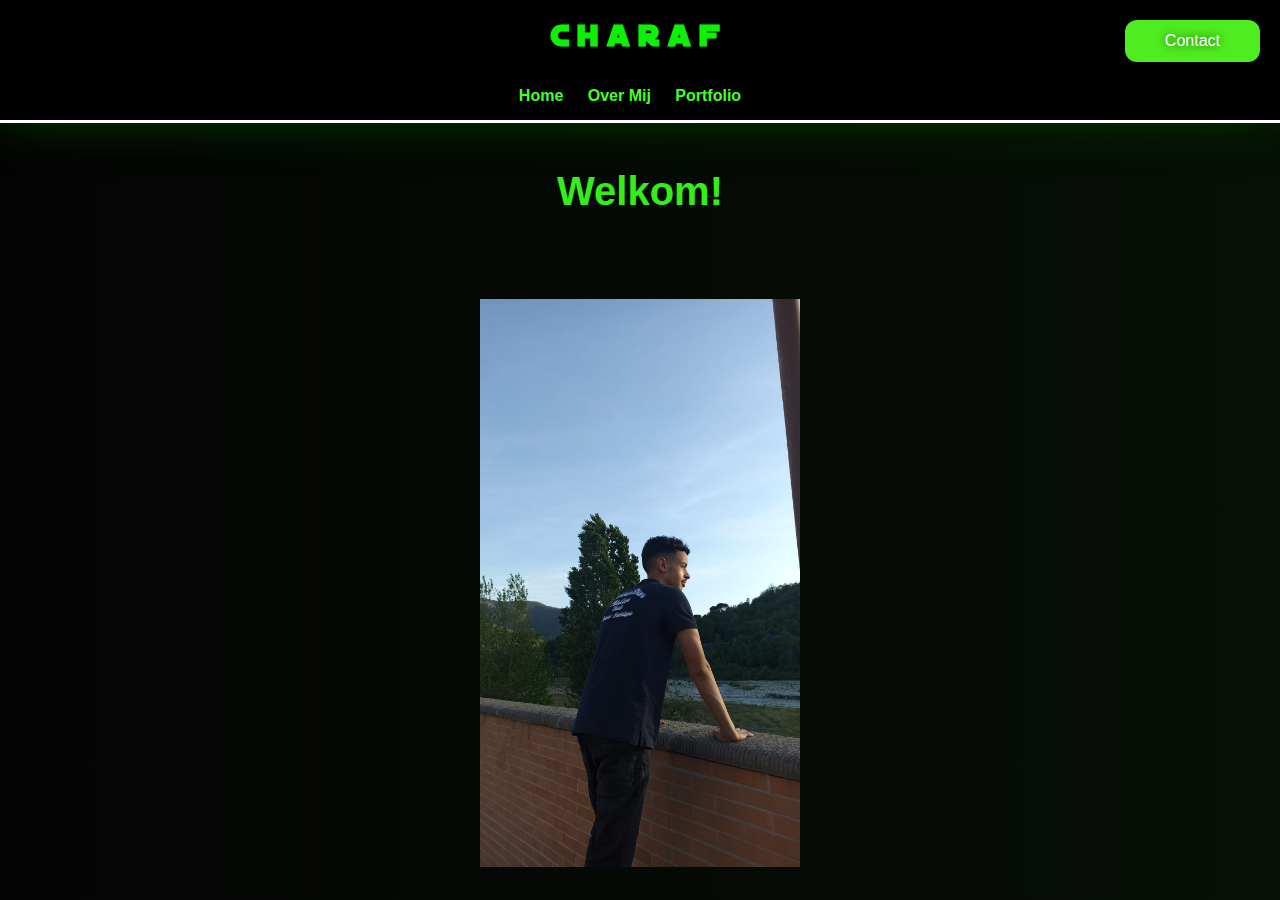
<file: index.html>
<!DOCTYPE html>
<html lang="nl">
  <head>
    <meta charset="UTF-8" />
    <meta name="viewport" content="width=device-width, initial-scale=1.0" />
    <title>Home</title>
    <link rel="stylesheet" href="style.css" />
    <script src="script.js" defer></script>
    <link rel="shortcut icon" href="media/favicon.png" type="image/x-icon" />
    <style>
      .header h1 {
        animation: flickering 1.9s;
      }
    </style>
  </head>

  <body>
    <div id="header">
      <a href="contact.html"><div class="button">Contact</div></a>
      <header class="header">
        <a href="transition.html" style="text-decoration: none"
          ><h1>Charaf</h1></a
        >
      </header>
      <nav class="navbar">
        <ul>
          <li><a href="index.html">Home</a></li>
          <li><a href="overmij.html">Over Mij</a></li>
          <li><a href="portfolio.html">Portfolio</a></li>
        </ul>
      </nav>
    </div>

    <div class="container">
      <h2 id="welkom"></h2>
      <img src="media/charaf.jpg" id="welkom_foto" />
    </div>
  </body>
</html>
</file>
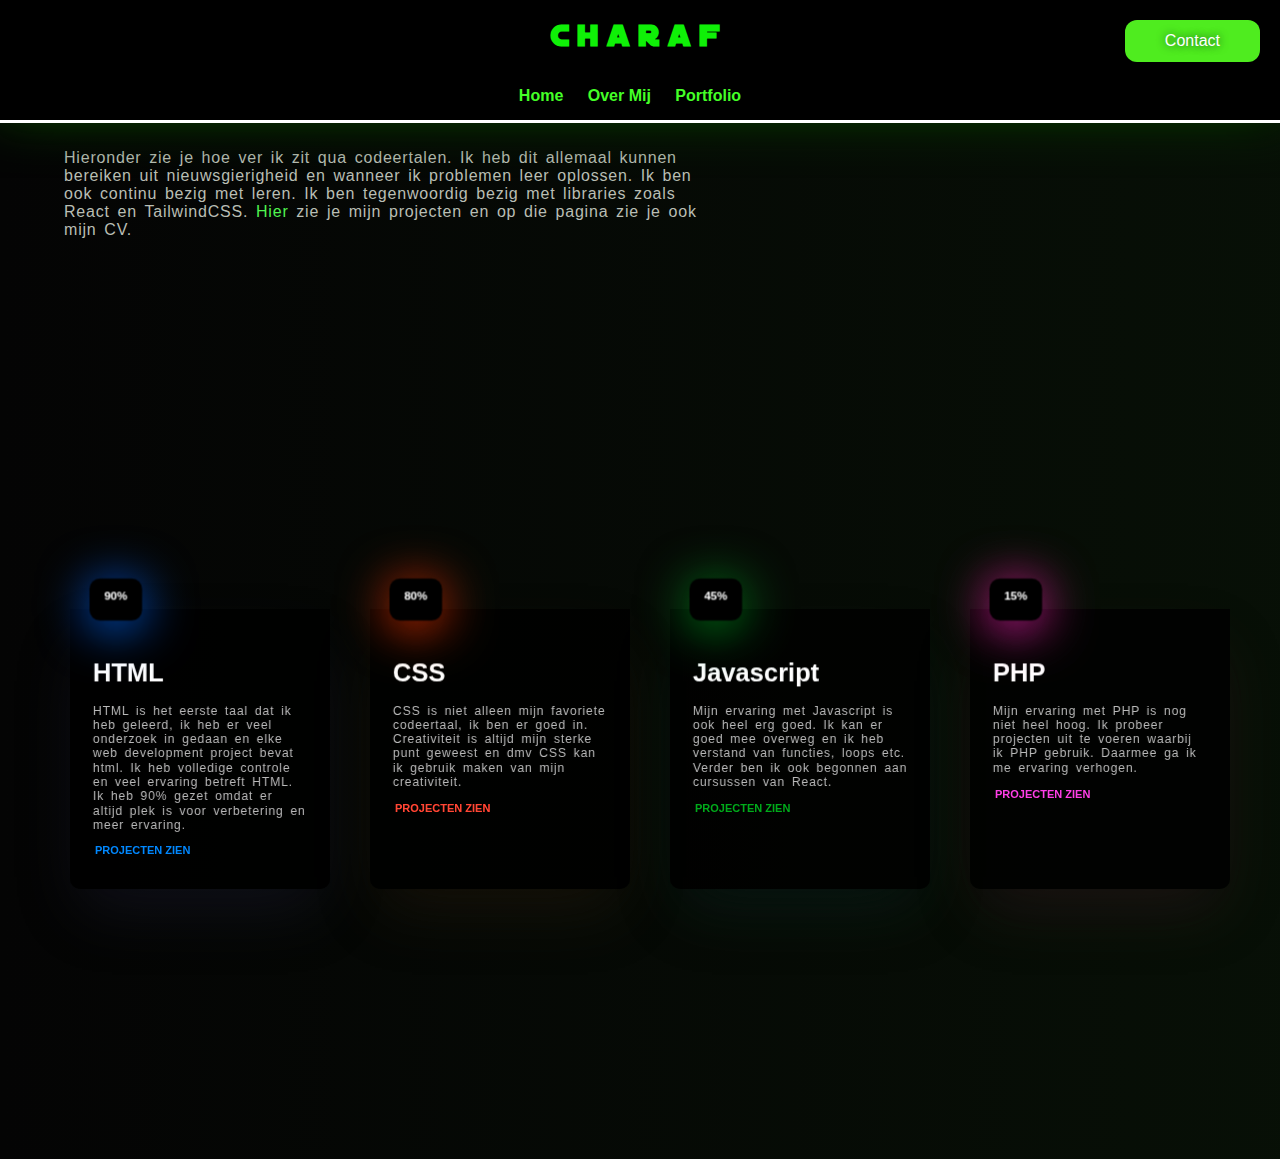
<file: portfolio.html>
<!DOCTYPE html>
<html lang="nl">

<head>
  <meta charset="UTF-8" />
  <meta name="viewport" content="width=device-width, initial-scale=1.0" />
  <title>Mijn Portfolio</title>
  <link rel="shortcut icon" href="media/favicon.png" type="image/x-icon" />
  <link rel="stylesheet" href="style.css" />
  <link rel="stylesheet" href="portfolio.css">
</head>

<body>
  <div id="header">
    <a href="contact.html">
      <div class="button">Contact</div>
    </a>
    <header class="header">
      <a href="index.html" style="text-decoration: none">
        <h1>Charaf</h1>
      </a>
    </header>
    <nav class="navbar">
      <ul>
        <li><a href="index.html">Home</a></li>
        <li><a href="overmij.html">Over Mij</a></li>
        <li><a href="portfolio.html">Portfolio</a></li>
      </ul>
    </nav>
  </div>
  <div class="text">
    <p>
      Hieronder zie je hoe ver ik zit qua codeertalen. Ik heb dit allemaal kunnen bereiken uit nieuwsgierigheid en wanneer ik problemen leer oplossen. Ik ben ook continu bezig met leren. Ik ben tegenwoordig bezig met libraries zoals React en TailwindCSS. <a href="projecten/projecten.html">Hier</a> zie je mijn projecten en op die pagina zie je ook mijn CV.
    </p>
  </div>
  <div class="container">
    <div class="parent">
      <div class="card">
        <div class="content-box">
          <h1 class="card-title">HTML</h1>
          <p class="card-content">
            HTML is het eerste taal dat ik heb geleerd, ik heb er veel onderzoek in gedaan en elke web development
            project bevat html. Ik heb volledige controle en veel ervaring betreft HTML. Ik heb 90% gezet omdat er
            altijd plek is voor verbetering en meer ervaring. 
          </p>
          <a href="projecten/projecten.html"><span class="see-more">Projecten zien</span></a>
        </div>
        <div class="date-box">
          <span class="month">90%</span>
          <span class="date"></span>
        </div>
      </div>
    </div>

    <div class="parent card2">
      <div class="card ">
        <div class="content-box">
          <h1 class="card-title">CSS</h1>
          <p class="card-content">
            CSS is niet alleen mijn favoriete codeertaal, ik ben er goed in. Creativiteit is altijd mijn sterke punt geweest en dmv CSS kan ik gebruik maken van mijn creativiteit.
          </p>
          <a href="projecten/projecten.html"><span class="see-more">Projecten zien</span></a>
        </div>
        <div class="date-box">
          <span class="month">80%</span>
          <span class="date"></span>
        </div>
      </div>
    </div>

    <div class="parent card3">
      <div class="card">
        <div class="content-box">
          <h1 class="card-title">Javascript</h1>
          <p class="card-content">
            Mijn ervaring met Javascript is ook heel erg goed. Ik kan er goed mee overweg en ik heb verstand van functies, loops etc. Verder ben ik ook begonnen aan cursussen van React.
          </p>
          <a href="projecten/projecten.html"><span class="see-more">Projecten zien</span></a>
        </div>
        <div class="date-box">
          <span class="month">45%</span>
          <span class="date"></span>
        </div>
      </div>
    </div>

    <div class="parent card4">
      <div class="card">
        <div class="content-box">
          <h1 class="card-title">PHP</h1>
          <p class="card-content">
            Mijn ervaring met PHP is nog niet heel hoog. Ik probeer projecten uit te voeren waarbij ik PHP gebruik.
            Daarmee ga ik me ervaring verhogen.
          </p>
          <a href="projecten/projecten.html"><span class="see-more">Projecten zien</span></a>
        </div>
        <div class="date-box">
          <span class="month">15%</span>
          <span class="date"></span>
        </div>
      </div>
    </div>
  </div>
</body>

</html>
</file>
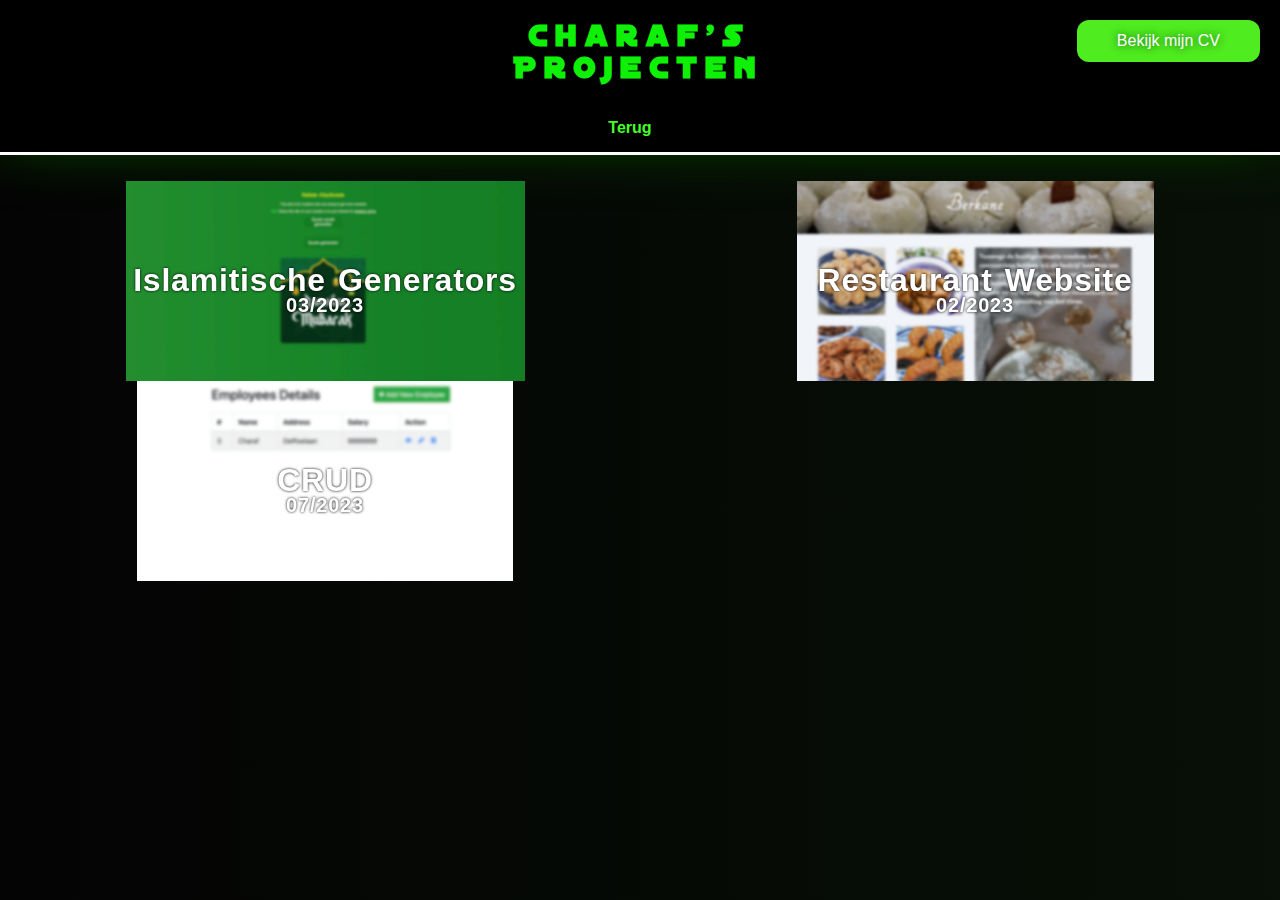
<file: projecten/projecten.html>
<!DOCTYPE html>
<html lang="en">
  <head>
    <meta charset="UTF-8" />
    <meta http-equiv="X-UA-Compatible" content="IE=edge" />
    <meta name="viewport" content="width=device-width, initial-scale=1.0" />
    <title>Projecten - Charaf</title>
    <link rel="shortcut icon" href="../media/favicon.png" type="image/x-icon" />
    <link rel="stylesheet" href="projecten.css" />
    <link rel="stylesheet" href="../style.css">
  </head>

  <body>
    <div id="header">
      <a href="../media/charaf-cv.pdf">
        <div class="button">Bekijk mijn CV</div>
      </a>
      <header class="header">
        <a href="../index.html" style="text-decoration: none">
          <h1>Charaf's Projecten</h1>
        </a>
      </header>
      <nav class="navbar">
        <ul>
          <li><a href="../portfolio.html">Terug</a></li>
        </ul>
      </nav>
    </div>
    <div class="box">
      <div class="project project1">
        <a
          href="https://87797.stu.sd-lab.nl/Knowledge/index.html"
          target="_blank"
        >
          <div class="text">
            <p>Islamitische Generators</p>
            <div class="undertext">
              <p>03/2023</p>
            </div>
          </div>
        </a>
      </div>
      <div class="project project2">
        <a href="https://89987.stu.sd-lab.nl/restaurant/" target="_blank">
          <div class="text">
            <p>Restaurant Website</p>
            <div class="undertext">
              <p>02/2023</p>
            </div>
          </div>
        </a>
      </div>
      <div class="project project3">
        <a href="https://87797.stu.sd-lab.nl/PortfolioOpdracht/crud/index.php" target="_blank">
          <div class="text">
            <p>CRUD</p>
            <div class="undertext">
              <p>07/2023</p>
            </div>
          </div>
        </a>
      </div>
      </div>
    </div>
  </body>
</html>
</file>
<file: style.css>
@font-face {
  font-family: distant-galaxy;
  src: url(media/distg.ttf);
}

* {
  padding: 0;
  margin: 0;
}

body {
  background-color: #101010;
  color: #b9beb4;
  font-family: Arial, sans-serif;
  width: 100%;
  height: 100%;
  z-index: -100;
  padding-bottom: 20px;
}

.header {
  background-color: #000000;
  color: #34ee18;
  padding: 20px;
  transition: all 0.2s;
  letter-spacing: 3px;
  font-family: "distant-galaxy";
}

.header:hover {
  letter-spacing: 8px;
}

.container {
  padding: 20px;
}

/* Stijlen voor de navigatiebalk (navbar) */
.navbar {
  background-color: #000000;
  padding: 15px;
  overflow: hidden;
  border-bottom: 3px solid white;
  position: sticky;
}

.navbar ul {
  list-style-type: none;
  padding: 0;
  text-align: center;
}

.navbar li {
  display: inline;
  margin-right: 20px;
}

.navbar a {
  text-decoration: none;
  color: #44ff27;
  font-weight: bold;
  transition: all 0.2s;
}

.navbar a:hover {
  text-shadow: 0px 0px 5px #44ff27;
  color: white;
}

.navbar {
  margin-bottom: clamp(20px, 2%, 35px);
}

.wrapper {
  display: grid;
  grid-template-columns: 1fr 1fr;
}

.container {
  margin-left: 20px;
}

h2 {
  color: #34ee18;
}

.button {
  background-color: #4fec1f;
  text-align: center;
  color: white;
  border-radius: 12px;
  width: max-content;
  padding: 0.75rem 2.5rem;
  text-shadow: 0px 0px 8px rgb(18, 74, 29);
  cursor: pointer;
  transition: all 0.2s;
  margin-top: 20px;
  animation: fadeIn 2s;
  float: right;
  margin-right: 20px;
}

.button:hover {
  background-color: rgb(255, 255, 255);
  box-shadow: 0px 0px 10px #70f15c;
  color: #0ff007;
  text-shadow: 0px 0px 8px white;
}

#header {
  box-shadow: 0px -20px 60px rgba(39, 244, 7, 0.536), 0px 10px 30px rgb(1, 1, 1);
  position: sticky;
  top: 0;
}

img {
  animation: hover 5s;
  animation-iteration-count: infinite;
  transition: ease-in-out;
  padding-top: 80px;
}

p {
  letter-spacing: 0.8px;
  word-spacing: 2.5px;
}

@keyframes fadeIn {
  0% {
    opacity: 0;
  }
  100% {
    opacity: 1;
  }
}

@keyframes hover {
  0% {
    margin-bottom: 20px;
    margin-top: 0px;
  }
  50% {
    margin-top: 20px;
    margin-bottom: 0px;
    border-radius: 20px;
  } 
  100% {
    margin: 0;
  }
}

@keyframes fadeInLight {
  0% {
    opacity: 0;
  }
  100% {
    opacity: 0.3;
  }
}

@keyframes flickering {
  0% {
    opacity: 0;
  }
  25% {
    opacity: 1;
  }
  35% {
    opacity: 0.5;
    color: rgb(123, 194, 255);
  }
  45% {
    opacity: 1;
  }
  50% {
    opacity: 0.2;
    color: blanchedalmond;
  }
  80% {
    opacity: 1;
  }
  90% {
    opacity: 0.01;
    color: rgb(28, 47, 25);
  }
  100% {
    opacity: 1;
  }
}

.container a {
  color: #70f15c;
  text-decoration: none;
}

a h1 {
  color: #0ff007;
  text-decoration: black;
  text-underline-position: unset;
}

*::selection {
  background-color: #0ff007;
  color: white;
  text-shadow: 0px 0px 3px black;
}

h2::selection {
  color: crimson;
  text-shadow: 0px 0px 3px white;
}

ol {
  margin-left: 20px;
  margin-top: 10px;
  font-size: 18px;
  color: #70f15c;
}

.media {
  text-align: center;
}

.wrapper .container {
  margin-left: 30px;
}

@media (max-width: 800px) {
  .wrapper {
    grid-template-columns: 1fr;
  }
  .button {
    overflow: hidden;
    opacity: 0.3;
    animation: fadeInLight 2s;
  }
}

iframe {
  aspect-ratio: 16/9;
  max-width: 480px;
  min-width: 360px;
}

.media h2 {
  margin-bottom: 20px;
}

audio::-webkit-media-controls-play-button,
audio::-webkit-media-controls-panel {
  background-color: #17f82a;
  color: #470f30;
}

audio {
  background-color: #17f82a;
  margin-top: 50px;
  width: 360px;
  border-radius: 6px;
}

#one p {
  position: relative;
  top: 125px;
  z-index: 2;
}

.header h1 {
  margin-left: 40%;
  text-align: center;
  width: 20%;
  margin-right: 40%;
}

body {
  background: linear-gradient(270deg, #0f1111, #0e260b, #040404);
  background-size: 600% 600%;
  -webkit-animation: backgroundAnim 30s ease infinite;
  -moz-animation: backgroundAnim 30s ease infinite;
  -o-animation: backgroundAnim 30s ease infinite;
  animation: backgroundAnim 30s ease infinite;
}
@-webkit-keyframes backgroundAnim {
  0% {
    background-position: 0% 50%;
  }
  50% {
    background-position: 100% 50%;
  }
  100% {
    background-position: 0% 50%;
  }
}
@-moz-keyframes backgroundAnim {
  0% {
    background-position: 0% 50%;
  }
  50% {
    background-position: 100% 50%;
  }
  100% {
    background-position: 0% 50%;
  }
}
@-o-keyframes backgroundAnim {
  0% {
    background-position: 0% 50%;
  }
  50% {
    background-position: 100% 50%;
  }
  100% {
    background-position: 0% 50%;
  }
}
@keyframes backgroundAnim {
  0% {
    background-position: 0% 50%;
  }
  50% {
    background-position: 100% 50%;
  }
  100% {
    background-position: 0% 50%;
  }
}

#welkom_foto {
  width: 320px;
  position: absolute;
  transform: translateX(-50%);
  left: 50%;
  margin-top: 50px;
}

#welkom {
  width: 320px;
  position: absolute;
  transform: translateX(-50%);
  left: 50%;
  text-align: center;
  font-size: 40px;
}
</file>
<file: portfolio.css>
@import url("https://fonts.googleapis.com/css2?family=Nunito:wght@200;500;700;800;900;1000&display=swap");

* {
  box-sizing: border-box;
  margin: 0;
  padding: 0;
}

body {
  background-color: #181a1f;
}
.container {
  padding: 50px 0px;
  height: 100vh;
  display: flex;
  justify-content: center;
  align-items: center;
  flex-wrap: wrap;
}
.parent {
  height: 400px;
  width: 300px;
  padding: 20px;
  perspective: 1000px;
}

.card {
  padding-top: 100px;
  transform-style: preserve-3d;
  background-image: url("https://images.pexels.com/photos/1629236/pexels-photo-1629236.jpeg?auto=compress&cs=tinysrgb&w=1260&h=750&dpr=1");
  background-position: center center;
  width: 100%;
  transition: all 0.5s ease-in-out;
  border-radius: 10px;
  font-family: Arial, Helvetica, sans-serif;

  &:hover {
    background-position: 80% 20%;
    transform: rotate3d(0.5, 1, 0, 30deg);
  }
}

.content-box {
  height: 280px;
  width: 100%;
  background-color: rgba(0, 0, 0, 0.811);
  border-radius: 0px 0px 10px 10px;
  box-shadow: rgba(0, 115, 255, 0.925) 0px 20px 50px -25px;
  box-shadow: rgba(50, 50, 93, 0.25) 0px 30px 60px -12px,
    rgba(0, 0, 0, 0.3) 0px 18px 36px -18px;
  transition: all 0.5s ease-in-out;
  padding: 50px 25px 25px 25px;
  transform-style: preserve-3d;

  .card-title {
    color: white;
    font-size: 25px;
    font-weight: 900;
    transition: all 0.5s ease-in-out;
    transform: translate3d(0px, 0px, 20px);
    &:hover {
      transform: translate3d(0px, 0px, 50px);
    }
  }

  .card-content {
    padding-top: 15px;
    font-size: 12px;
    color: rgb(185, 185, 185);
    transition: all 0.5s ease-in-out;
    transform: translate3d(0px, 0px, 20px);

    &:hover {
      transform: translate3d(0px, 0px, 50px);
    }
  }

  .see-more {
    display: block;
    font-weight: 900;
    font-size: 11px;
    text-transform: uppercase;
    color: rgb(0, 136, 255);
    padding-top: 15px;
    transition: all 0.5s ease-in-out;
    transform: translate3d(0px, 0px, 20px);

    &:hover {
      transform: translate3d(0px, 0px, 50px);
      cursor: pointer;
    }
  }
}

.date-box {
  position: absolute;
  top: 75px;
  left: 25px;
  height: 40px;
  width: 50px;
  background-color: rgb(0, 0, 0);
  border-radius: 10px;
  padding: 10px;
  box-shadow: rgb(0, 102, 255) 0px 5px 50px 0px,
    rgb(0, 200, 255) 0px 18px 36px -18px;
  transform: translate3d(0px, 0px, 50px);

  span {
    display: block;
    text-align: center;
  }

  .month {
    color: white;
    font-size: 11px;
    font-weight: 700;
  }
  .date {
    font-size: 20px;
    font-weight: 900;
    color: rgb(0, 136, 255);
  }
}

.card2 {
  filter: hue-rotate(150deg);
}
.card3 {
  filter: hue-rotate(280deg);
}
.card4 {
  filter: hue-rotate(90deg);
}

.text {
  margin-left: 5%;
  width: 50%;
}
a {
  text-decoration: none;
  color: rgb(80, 244, 80);
}
</file>
<file: projecten/projecten.css>
body {
  background: linear-gradient(270deg, #0f1111, #0e260b, #040404);
  background-size: 600% 600%;
  font-family: Arial, Helvetica, sans-serif;
  -webkit-animation: backgroundAnim 30s ease infinite;
  -moz-animation: backgroundAnim 30s ease infinite;
  -o-animation: backgroundAnim 30s ease infinite;
  animation: backgroundAnim 30s ease infinite;
}

@-webkit-keyframes backgroundAnim {
  0% {
    background-position: 0% 50%;
  }

  50% {
    background-position: 100% 50%;
  }

  100% {
    background-position: 0% 50%;
  }
}

@-moz-keyframes backgroundAnim {
  0% {
    background-position: 0% 50%;
  }

  50% {
    background-position: 100% 50%;
  }

  100% {
    background-position: 0% 50%;
  }
}

@-o-keyframes backgroundAnim {
  0% {
    background-position: 0% 50%;
  }

  50% {
    background-position: 100% 50%;
  }

  100% {
    background-position: 0% 50%;
  }
}

@keyframes backgroundAnim {
  0% {
    background-position: 0% 50%;
  }

  50% {
    background-position: 100% 50%;
  }

  100% {
    background-position: 0% 50%;
  }
}

.box {
  width: 1300px;
  height: 400px;
  display: grid;
  grid-template-columns: 1fr 1fr;
}

@media (max-width: 800px) {
  .box {
    grid-template-columns: 1fr;
    width: 20%;
    background-color: #04040400;
  }
  .project {
    width: 800px;
    height: 200px;
    position: absolute;

  }
}

.project {
  /* background-color: rgb(45, 50, 45);
  border: 1px solid yellow; */
  position: relative;
  background-position: center;
  background-size: contain;
  background-repeat: no-repeat;
  transition: all 0.2s;
}

* {
  padding: 0;
  margin: 0;
}

.project1 {
  background-image: url(media/islam.jpg);
}

.project2 {
  background-image: url(media/restaurant.jpg);
}

.project3 {
  background-image: url(media/crud.png);
  width: 100%;
}

.text p {
  position: absolute;
  display: flex;
  justify-content: center;
  align-items: center;
  height: 100%;
  width: 100%;
  font-size: 32px;
  font-weight: 600;
  color: white;
  text-shadow: 0px 0px 3px black;
  transition: all 0.2s;
  cursor: pointer;
}

.undertext p {
  margin-top: 25px;
  font-size: 20px;
}

.text:hover {
  color: rgb(227, 243, 5);
  text-shadow: 0px 0px 1pc rgb(218, 97, 10), 0px 0px 3px black;
}
</file>
